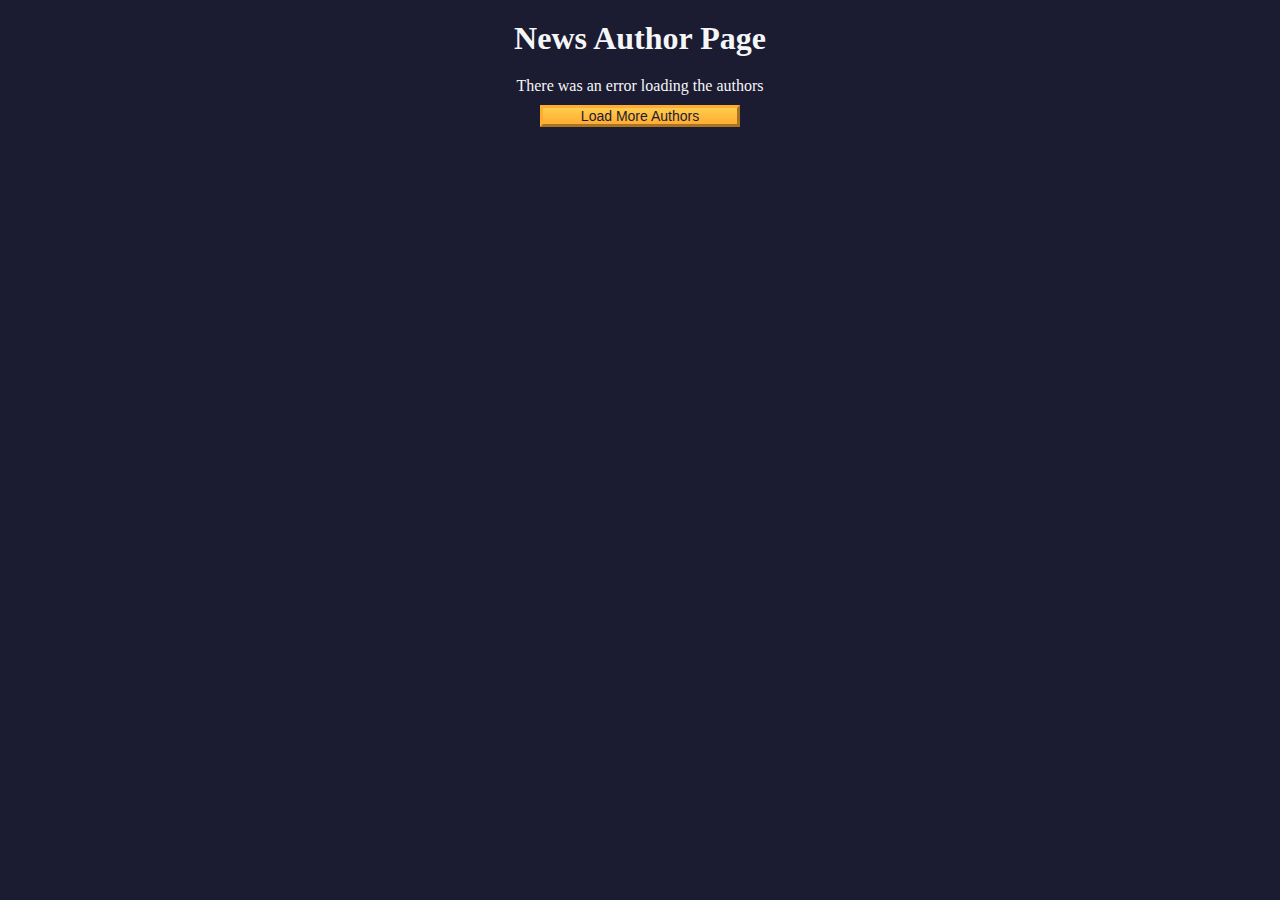
<file: Authors Page/index.html>
<!DOCTYPE html>
<html lang="en">
  <head>
    <meta charset="UTF-8" />
    <meta http-equiv="X-UA-Compatible" content="IE=edge" />
    <meta name="viewport" content="width=device-width, initial-scale=1.0" />
    <title> News Author Page</title>
    <link rel="stylesheet" href="./styles.css" />
  </head>
  <body>
    <h1 class="title"> News Author Page</h1>

    <main>
      <div id="author-container"></div>
      <button class="btn" id="load-more-btn">Load More Authors</button>
    </main>

    <script src="./script.js"></script>
  </body>
</html>
</file>
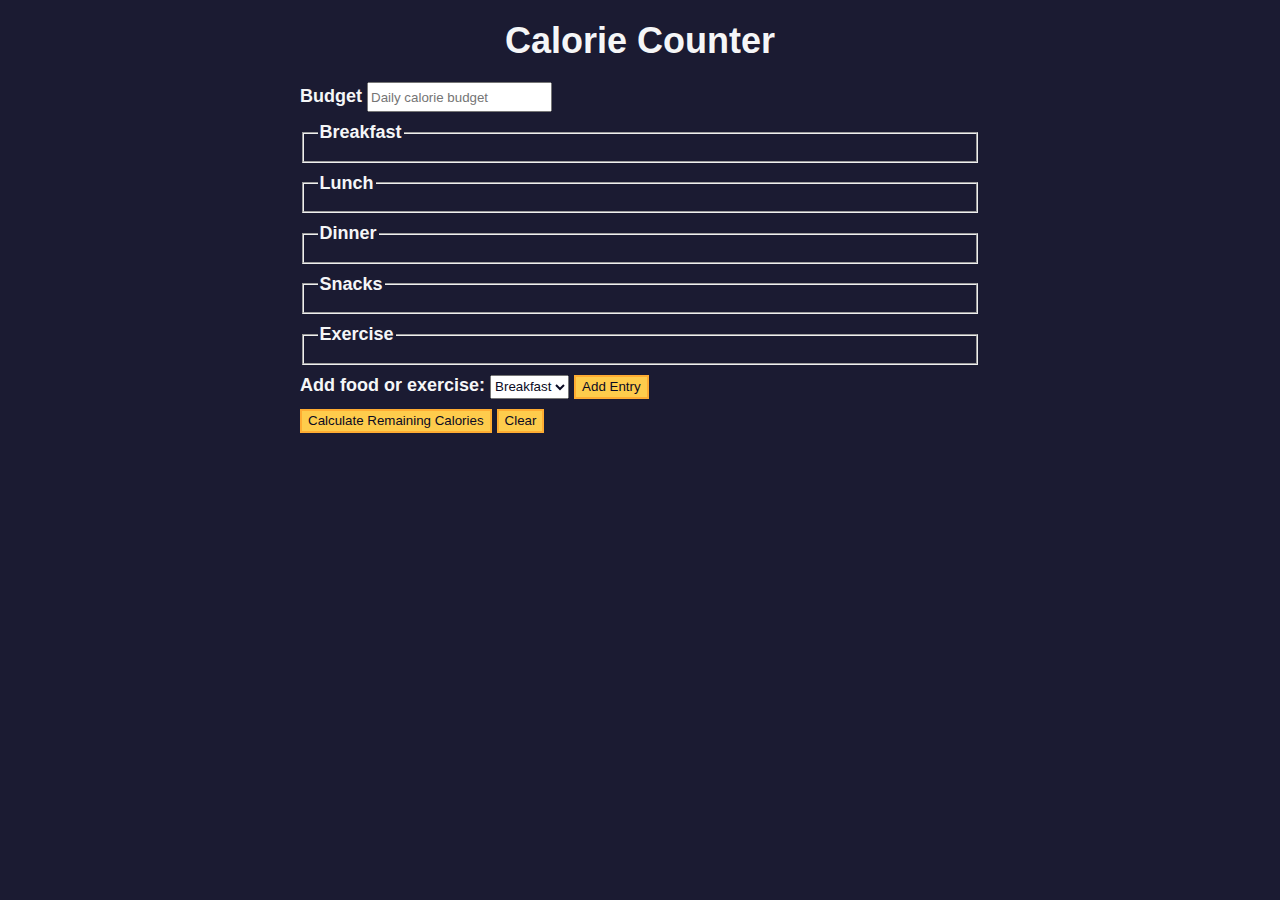
<file: Calorie Counter/index.html>
<!DOCTYPE html>
<html lang="en">
  <head>
    <meta charset="utf-8" />
    <meta name="viewport" content="width=device-width, initial-scale=1.0" />
    <link rel="stylesheet" href="styles.css" />
    <title>Calorie Counter</title>
  </head>
  <body>
    <main>
      <h1>Calorie Counter</h1>
      <div class="container">
        <form id="calorie-counter">
          <label for="budget">Budget</label>
          <input
            type="number"
            min="0"
            id="budget"
            placeholder="Daily calorie budget"
            required
          />
          <fieldset id="breakfast">
            <legend>Breakfast</legend>
            <div class="input-container"></div>
          </fieldset>
          <fieldset id="lunch">
            <legend>Lunch</legend>
            <div class="input-container"></div>
          </fieldset>
          <fieldset id="dinner">
            <legend>Dinner</legend>
            <div class="input-container"></div>
          </fieldset>
          <fieldset id="snacks">
            <legend>Snacks</legend>
            <div class="input-container"></div>
          </fieldset>
          <fieldset id="exercise">
            <legend>Exercise</legend>
            <div class="input-container"></div>
          </fieldset>
          <div class="controls">
            <span>
              <label for="entry-dropdown">Add food or exercise:</label>
              <select id="entry-dropdown" name="options">
                <option value="breakfast" selected>Breakfast</option>
                <option value="lunch">Lunch</option>
                <option value="dinner">Dinner</option>
                <option value="snacks">Snacks</option>
                <option value="exercise">Exercise</option>
              </select>
              <button type="button" id="add-entry">Add Entry</button>
            </span>
          </div>
          <div>
            <button type="submit">
              Calculate Remaining Calories
            </button>
            <button type="button" id="clear">Clear</button>
          </div>
        </form>
        <div id="output" class="output hide"></div>
      </div>
    </main>
    <script src="./script.js"></script>
  </body>
</html>
</file>
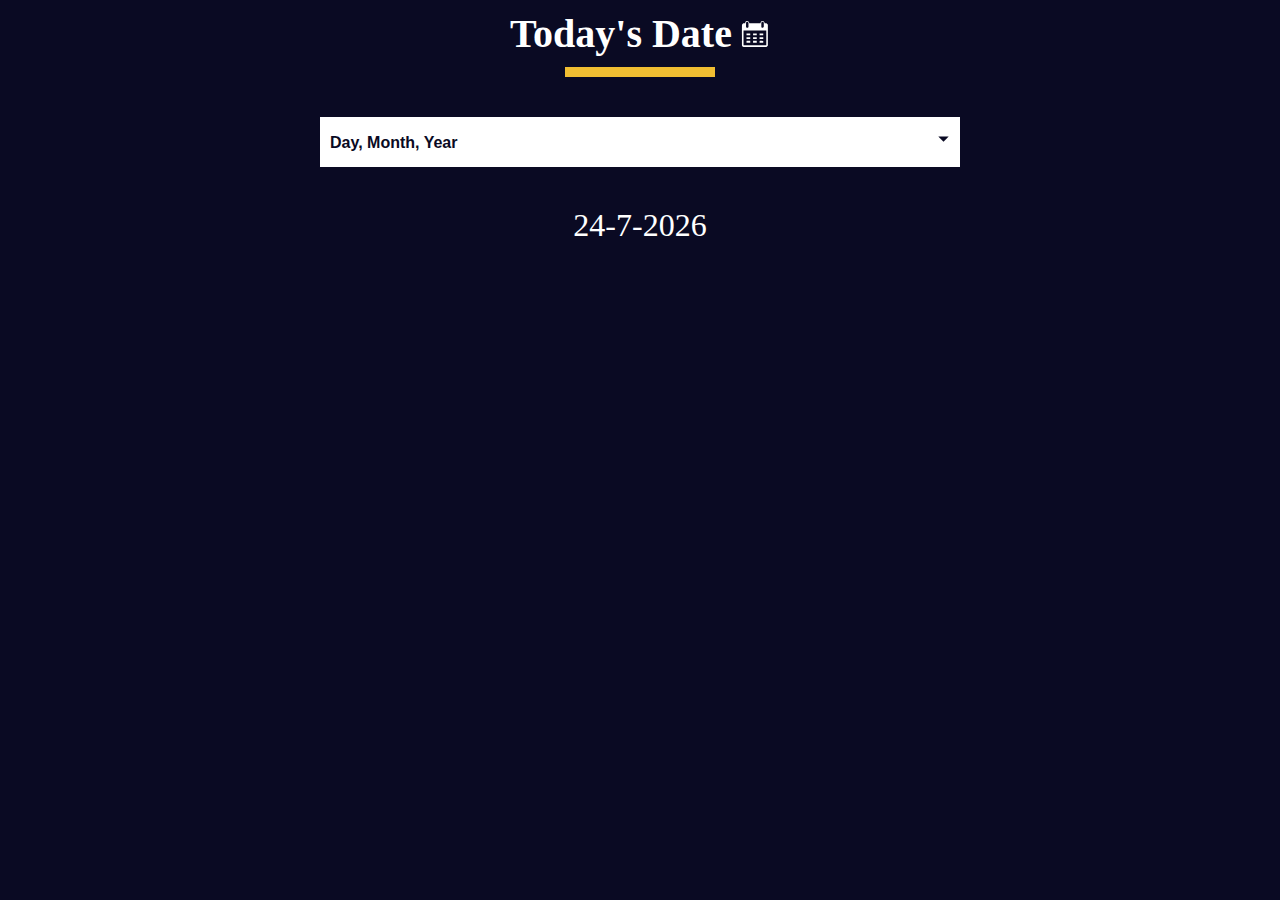
<file: Date Formatter/index.html>
<!DOCTYPE html>
<html lang="en">
  <head>
    <meta charset="UTF-8" />
    <meta http-equiv="X-UA-Compatible" content="IE=edge" />
    <meta name="viewport" content="width=device-width, initial-scale=1.0" />
    <title>Date Formatter</title>
    <link rel="stylesheet" href="./styles.css" />
  </head>
  <body>
    <main>
      <div class="title-container">
        <h1 class="title">Today's Date</h1>

        <svg
          class="date-svg"
          xmlns="http://www.w3.org/2000/svg"
          version="1.0"
          width="512.000000pt"
          height="512.000000pt"
          viewBox="0 0 512.000000 512.000000"
          preserveAspectRatio="xMidYMid meet"
        >
          <g
            transform="translate(0.000000,512.000000) scale(0.100000,-0.100000)"
            fill="#fff"
            stroke="none"
          >
            <path
              d="M1145 4777 c-71 -24 -120 -54 -164 -102 -59 -64 -83 -124 -89 -216 l-4 -77 -147 -3 c-142 -4 -149 -5 -213 -37 -81 -40 -149 -111 -177 -188 -21 -54 -21 -64 -21 -1789 0 -1725 0 -1735 21 -1789 28 -77 96 -148 177 -188 l67 -33 1950 0 1950 0 67 33 c74 36 133 96 170 170 l23 47 0 1760 0 1760 -23 47 c-37 74 -96 134 -169 170 -63 31 -71 32 -213 36 l-148 4 -4 77 c-8 133 -82 242 -200 297 -54 25 -75 29 -148 29 -94 -1 -151 -20 -220 -75 -75 -59 -130 -181 -130 -287 l0 -43 -954 0 -954 0 -7 74 c-12 137 -89 251 -201 303 -66 30 -179 39 -239 20z m209 -164 c23 -16 52 -49 66 -73 l25 -45 0 -365 0 -365 -28 -47 c-30 -52 -88 -92 -149 -103 -54 -10 -137 17 -175 57 -65 69 -64 60 -61 471 l3 373 27 41 c17 26 45 50 80 68 71 35 151 31 212 -12z m2594 11 c41 -20 59 -37 82 -78 l30 -51 0 -360 c0 -329 -2 -364 -19 -401 -36 -79 -137 -133 -222 -119 -57 10 -125 58 -151 107 -23 42 -23 50 -26 388 -3 377 -1 403 51 465 62 76 162 95 255 49z m537 -2717 l0 -1239 -24 -19 c-23 -19 -67 -19 -1916 -19 -1849 0 -1893 0 -1916 19 l-24 19 -3 1241 -2 1241 1942 -2 1943 -3 0 -1238z"
            />
            <path
              d="M1112 2493 l3 -158 318 -3 317 -2 0 160 0 160 -320 0 -321 0 3 -157z"
            />
            <path
              d="M2230 2490 l0 -160 315 0 315 0 0 160 0 160 -315 0 -315 0 0 -160z"
            />
            <path
              d="M3342 2493 l3 -158 310 0 310 0 3 158 3 157 -316 0 -316 0 3 -157z"
            />
            <path
              d="M1110 1855 l0 -155 320 0 320 0 0 155 0 155 -320 0 -320 0 0 -155z"
            />
            <path
              d="M2230 1855 l0 -155 315 0 315 0 0 155 0 155 -315 0 -315 0 0 -155z"
            />
            <path
              d="M3340 1855 l0 -155 315 0 315 0 0 155 0 155 -315 0 -315 0 0 -155z"
            />
            <path
              d="M1117 1383 c-4 -3 -7 -78 -7 -165 l0 -158 320 0 320 0 0 165 0 165 -313 0 c-173 0 -317 -3 -320 -7z"
            />
            <path
              d="M2230 1225 l0 -165 315 0 315 0 0 165 0 165 -315 0 -315 0 0 -165z"
            />
            <path
              d="M3347 1383 c-4 -3 -7 -78 -7 -165 l0 -158 315 0 315 0 -2 163 -3 162 -306 3 c-168 1 -308 -1 -312 -5z"
            />
          </g>
        </svg>
      </div>
      <div class="divider"></div>

      <div class="dropdown-container">
        <select name="date-options" id="date-options">
          <option value="dd-mm-yyyy">Day, Month, Year</option>
          <option value="yyyy-mm-dd">Year, Month, Day</option>
          <option value="mm-dd-yyyy-h-mm">
            Month, Day, Year, Hours, Minutes
          </option>
        </select>
        <div class="select-icon">
          <svg
            class="icon"
            xmlns="http://www.w3.org/2000/svg"
            width="25"
            height="35"
            viewBox="0 0 24 24"
          >
            <rect x="0" fill="none" width="24" height="24" />

            <g>
              <path d="M7 10l5 5 5-5" />
            </g>
          </svg>
        </div>
      </div>

      <p id="current-date"></p>
    </main>

    <script src="./script.js"></script>
  </body>
</html>
</file>
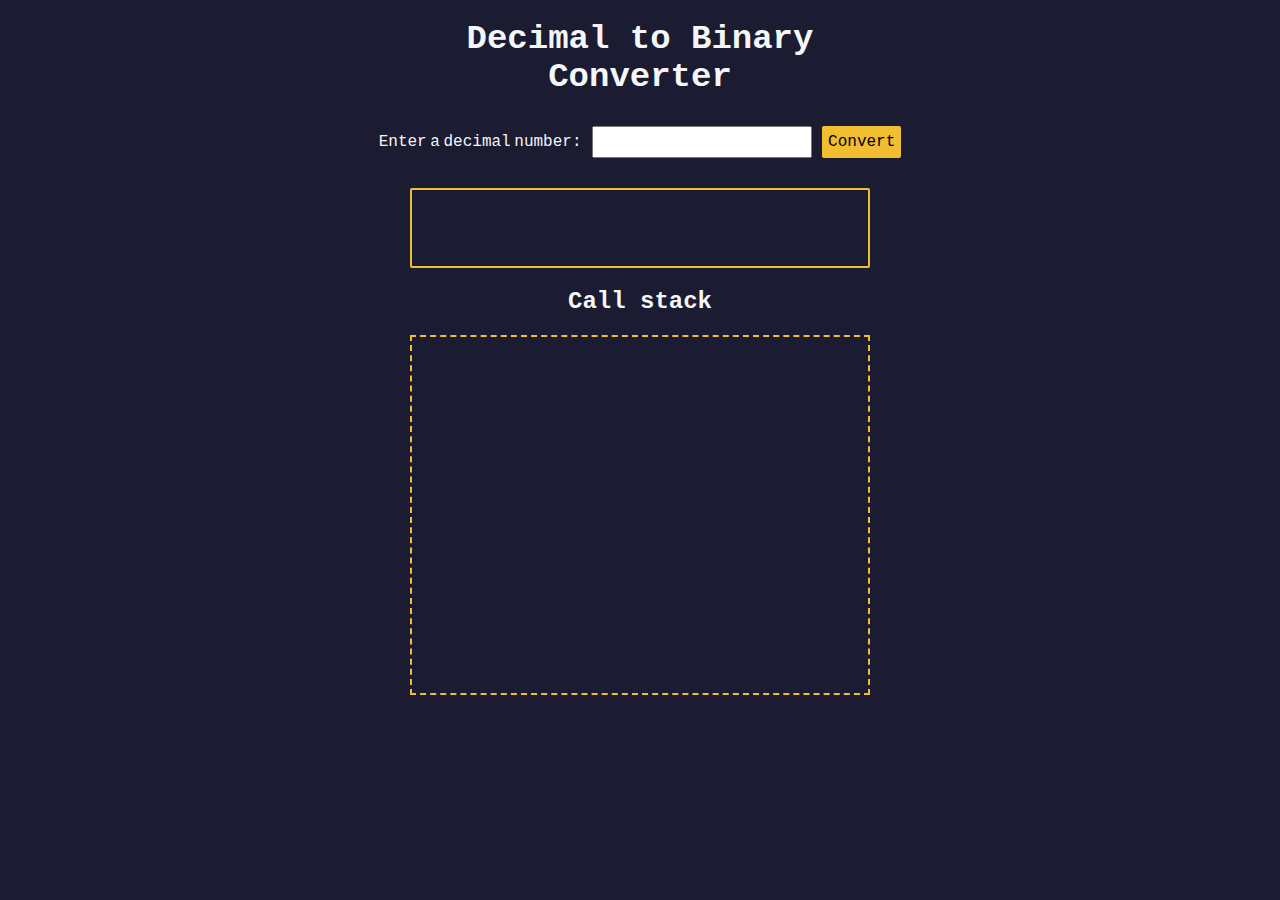
<file: Decimal To Binary Converter/index.html>
<!DOCTYPE html>
<html lang="en">
  <head>
    <meta charset="UTF-8" />
    <meta http-equiv="X-UA-Compatible" content="IE=edge" />
    <meta name="viewport" content="width=device-width, initial-scale=1.0" />
    <title>Decimal to Binary Converter</title>
    <link rel="stylesheet" href="styles.css" />
  </head>
  <body>
    <h1>
      Decimal to Binary <br />
      Converter
    </h1>
    <section class="input-container">
      <label for="number-input">Enter a decimal number:</label>
      <input
        value=""
        type="number"
        name="decimal number input"
        id="number-input"
        class="number-input"
      />
      <button class="convert-btn" id="convert-btn">Convert</button>
    </section>
    <section class="output-container">
      <output id="result" for="number-input"></output>
      <h2>Call stack</h2>
      <div id="animation-container"></div>
    </section>
    <script src="script.js"></script>
  </body>
</html>
</file>
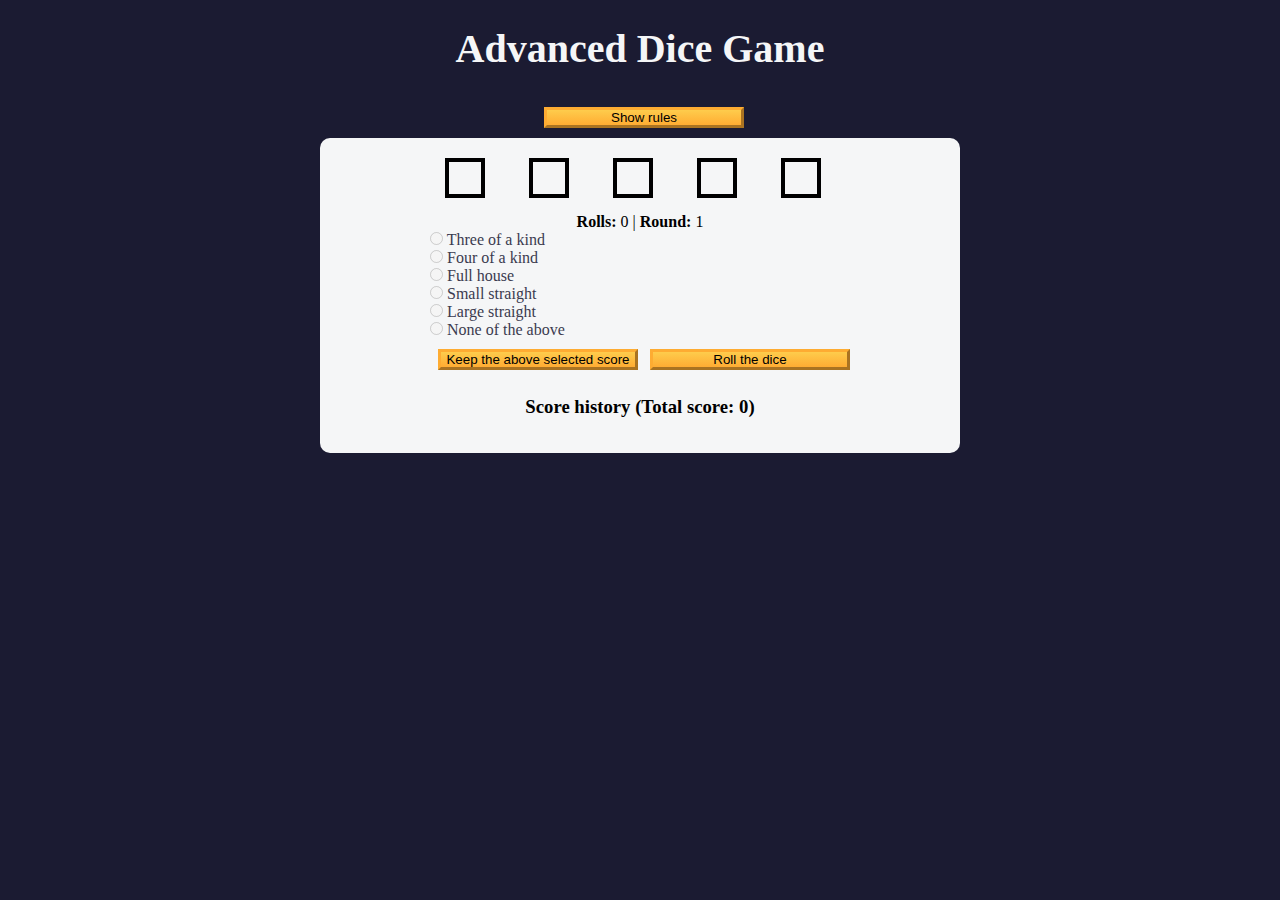
<file: Dice Game/index.html>
<!DOCTYPE html>
<html lang="en">

<head>
  <meta charset="utf-8" />
  <meta name="viewport" content="width=device-width, initial-scale=1.0" />
  <title>Advanced Dice Game</title>
  <link rel="stylesheet" href="styles.css" />
</head>

<body>
  <header>
    <h1>Advanced Dice Game</h1>
    <button class="btn" id="rules-btn" type="button">Show rules</button>
    <div class="rules-container">
      <h2>Rules</h2>
      <ul>
        <li>There are total of six rounds</li>
        <li>You can only roll the dice three times per round</li>
        <li>To start the game, roll the dice</li>
        <li>
          Then, choose from one of the selected scores or roll the dice again
        </li>
        <li>
          If you choose a selected score, then you will move to the next round
        </li>
        <li>
          If you decline to choose a selected score, then you can roll the
          dice again two more times
        </li>
      </ul>
      <h2 class="points">Points</h2>
      <ul>
        <li>Three of a kind: Sum of all five dice</li>
        <li>Four of a kind: Sum of all five dice</li>
        <li>Full house: Three of a kind and a pair - 25 points</li>
        <li>
          Small straight: Four of the dice have consecutive values - 30 points
        </li>
        <li>
          Large straight: All five dice have consecutive values - 40 points
        </li>
      </ul>
    </div>
  </header>

  <main>
    <form id="game">
      <div id="dice">
        <div class="die"></div>
        <div class="die"></div>
        <div class="die"></div>
        <div class="die"></div>
        <div class="die"></div>
      </div>

      <p class="rounds-text">
        <strong>Rolls:</strong> <span id="current-round-rolls">0</span> |
        <strong>Round:</strong> <span id="current-round">1</span>
      </p>

      <div id="score-options">
        <div>
          <input type="radio" name="score-options" id="three-of-a-kind" value="three-of-a-kind" disabled />
          <label for="three-of-a-kind">Three of a kind<span></span></label>
        </div>
        <div>
          <input type="radio" name="score-options" id="four-of-a-kind" value="four-of-a-kind" disabled />
          <label for="four-of-a-kind">Four of a kind<span></span></label>
        </div>
        <div>
          <input type="radio" name="score-options" id="full-house" value="full-house" disabled />
          <label for="full-house">Full house<span></span></label>
        </div>
        <div>
          <input type="radio" name="score-options" id="small-straight" value="small-straight" disabled />
          <label for="small-straight">Small straight<span></span></label>
        </div>
        <div>
          <input type="radio" name="score-options" id="large-straight" value="large-straight" disabled />
          <label for="large-straight">Large straight<span></span></label>
        </div>

        <div>
          <input type="radio" name="score-options" id="none" value="none" disabled />
          <label for="none">None of the above<span></span></label>
        </div>
      </div>

      <button class="btn" id="keep-score-btn" type="button">
        Keep the above selected score
      </button>
      <button class="btn" id="roll-dice-btn" type="button">
        Roll the dice
      </button>
    </form>

    <div id="scores">
      <h3>Score history (Total score: <span id="total-score">0</span>)</h3>
      <ol id="score-history"></ol>
    </div>
  </main>
  <script src="./script.js"></script>
</body>

</html>
</file>
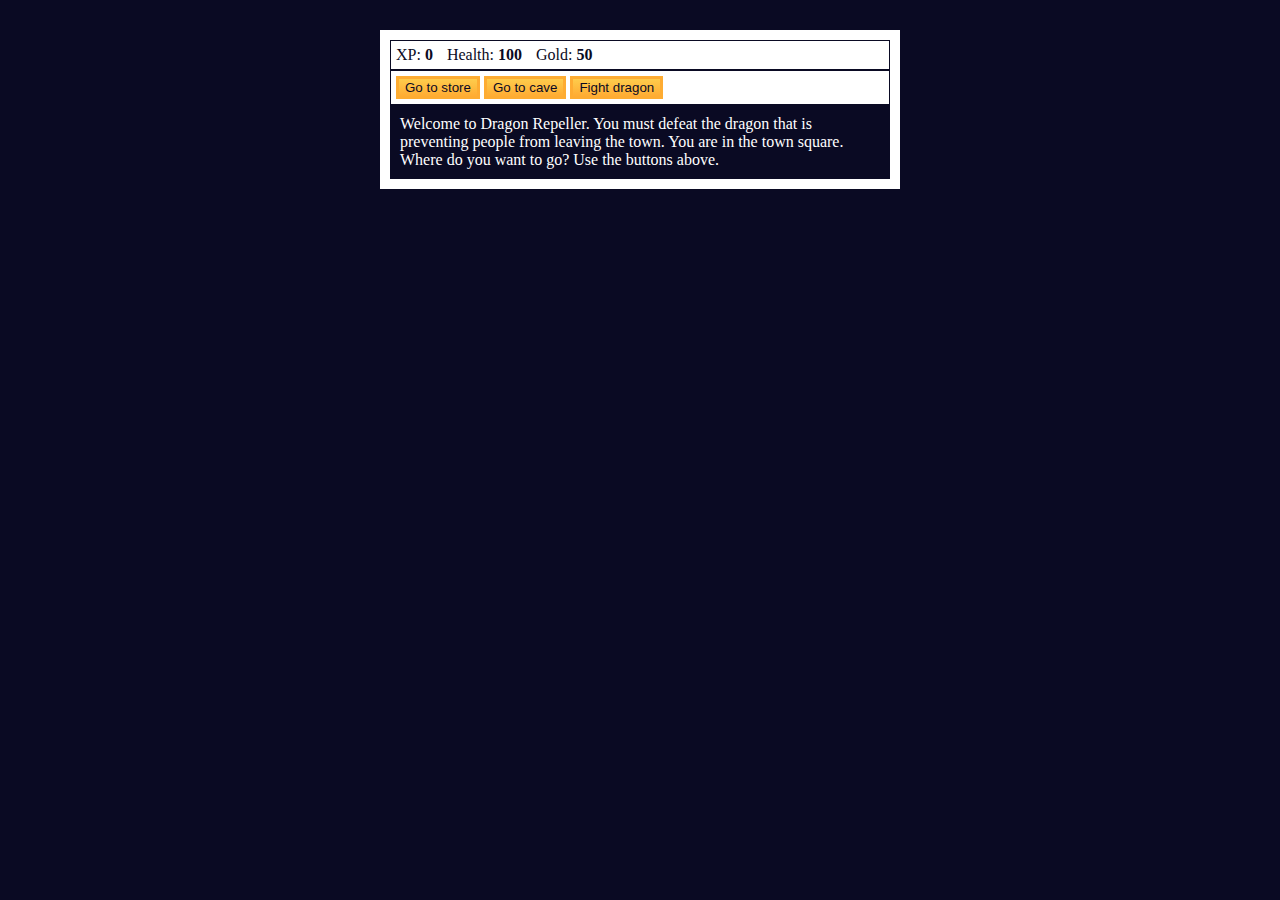
<file: Dragon Repeller RPG/index.html>
<!DOCTYPE html>
<html lang="en">
  <head>
    <meta charset="utf-8">
    <link rel="stylesheet" href="./styles.css">
    <title>RPG - Dragon Repeller</title>
  </head>
  <body>
    <div id="game">
      <div id="stats">
        <span class="stat">XP: <strong><span id="xpText">0</span></strong></span>
        <span class="stat">Health: <strong><span id="healthText">100</span></strong></span>
        <span class="stat">Gold: <strong><span id="goldText">50</span></strong></span>
      </div>
      <div id="controls">
        <button id="button1">Go to store</button>
        <button id="button2">Go to cave</button>
        <button id="button3">Fight dragon</button>
      </div>
      <div id="monsterStats">
        <span class="stat">Monster Name: <strong><span id="monsterName"></span></strong></span>
        <span class="stat">Health: <strong><span id="monsterHealth"></span></strong></span>
      </div>
      <div id="text">
        Welcome to Dragon Repeller. You must defeat the dragon that is preventing people from leaving the town. You are in the town square. Where do you want to go? Use the buttons above.
      </div>
    </div>
    <script src="./script.js"></script>
  </body>
</html>
</file>
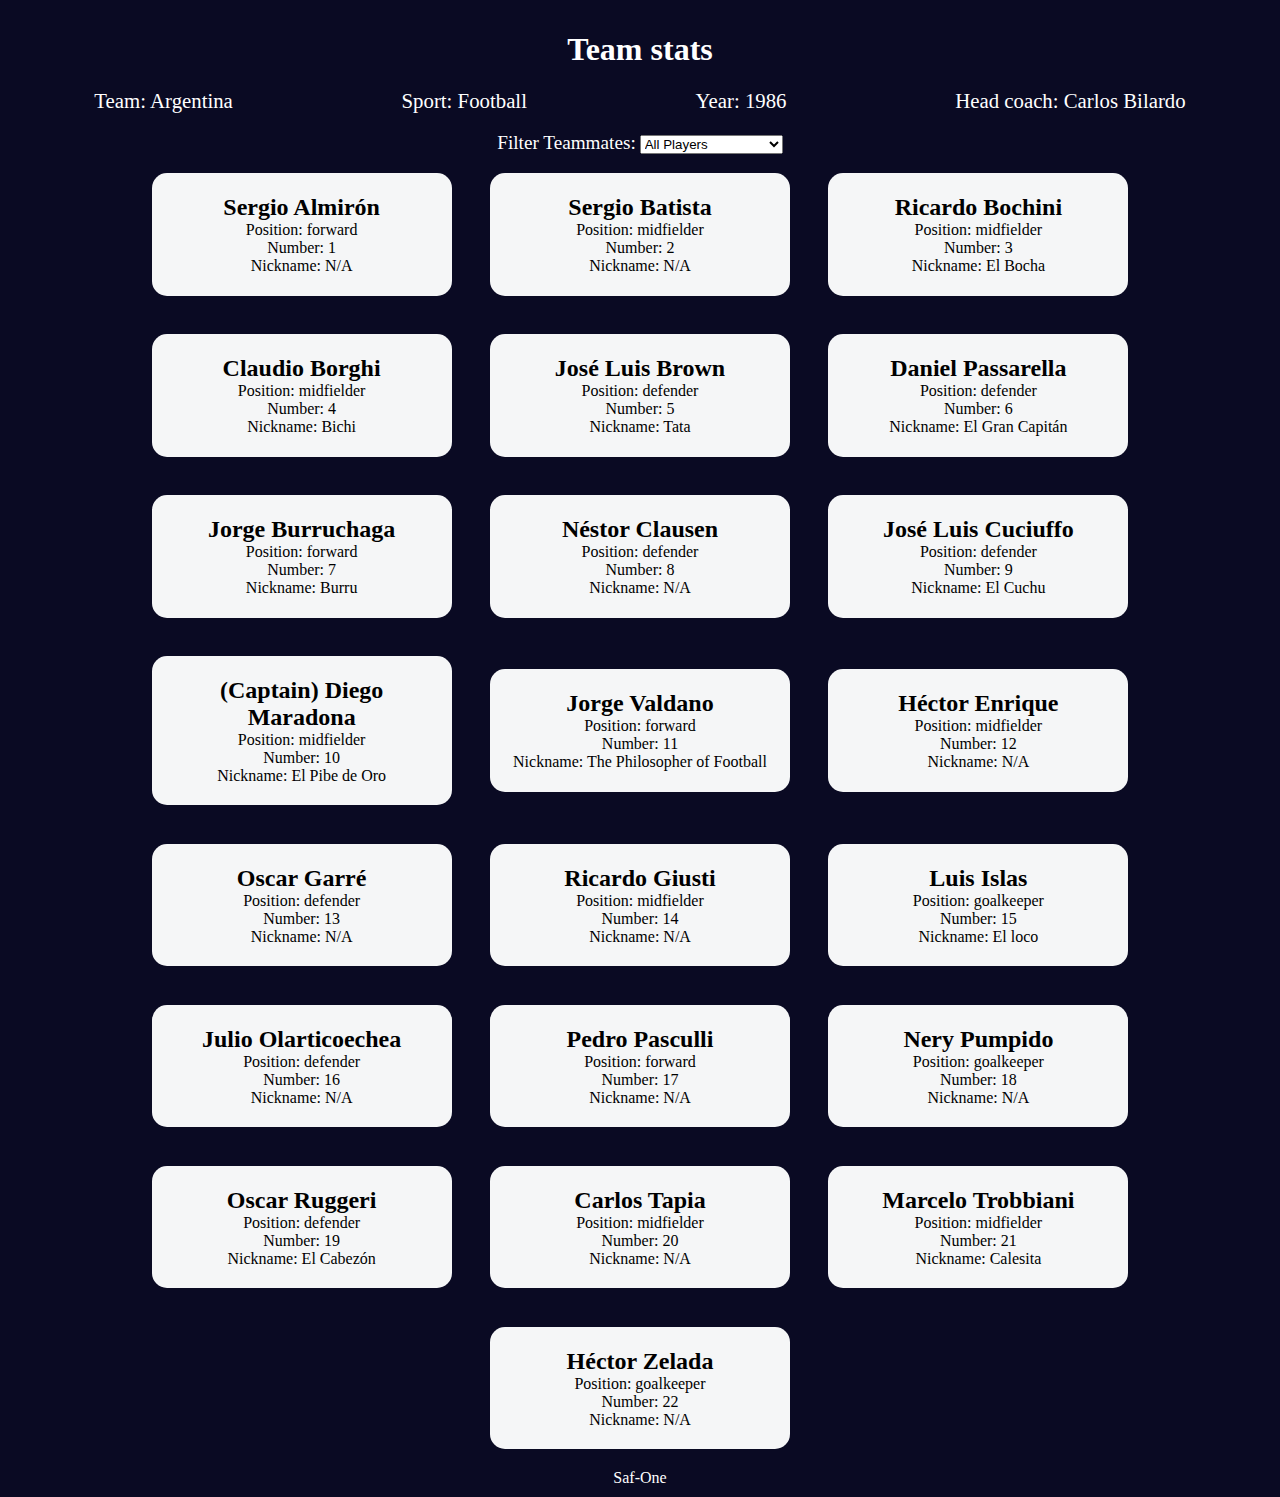
<file: Football Team Cards/index.html>
<!DOCTYPE html>
<html lang="en">
  <head>
    <meta charset="UTF-8" />
    <meta http-equiv="X-UA-Compatible" content="IE=edge" />
    <meta name="viewport" content="width=device-width, initial-scale=1.0" />
    <title>
      Football Team Cards
    </title>
    <link rel="stylesheet" href="styles.css" />
  </head>
  <body>
    <h1 class="title">Team stats</h1>
    <main>
      <div class="team-stats">
        <p>Team: <span id="team"></span></p>
        <p>Sport: <span id="sport"></span></p>
        <p>Year: <span id="year"></span></p>
        <p>Head coach: <span id="head-coach"></span></p>
      </div>
      <label class="options-label" for="players">Filter Teammates:</label>
      <select name="players" id="players">
        <option value="all">All Players</option>
        <option value="nickname">Nicknames</option>
        <option value="forward">Position Forward</option>
        <option value="midfielder">Position Midfielder</option>
        <option value="defender">Position Defender</option>
        <option value="goalkeeper">Position Goalkeeper</option>
      </select>
      <div class="cards" id="player-cards">
        <div class="player-card">
          <h2>Sergio Almirón</h2>
          <p>Position: forward</p>
          <p>Number: 1</p>
          <p>Nickname: N/A</p>
        </div>
        <div class="player-card">
          <h2>Sergio Batista</h2>
          <p>Position: midfielder</p>
          <p>Number: 2</p>
          <p>Nickname: N/A</p>
        </div>
        <div class="player-card">
          <h2>Ricardo Bochini</h2>
          <p>Position: midfielder</p>
          <p>Number: 3</p>
          <p>Nickname: El Bocha</p>
        </div>
        <div class="player-card">
          <h2>Claudio Borghi</h2>
          <p>Position: midfielder</p>
          <p>Number: 4</p>
          <p>Nickname: Bichi</p>
        </div>
        <div class="player-card">
          <h2>José Luis Brown</h2>
          <p>Position: defender</p>
          <p>Number: 5</p>
          <p>Nickname: Tata</p>
        </div>
        <div class="player-card">
          <h2>Daniel Passarella</h2>
          <p>Position: defender</p>
          <p>Number: 6</p>
          <p>Nickname: El Gran Capitán</p>
        </div>
        <div class="player-card">
          <h2>Jorge Burruchaga</h2>
          <p>Position: forward</p>
          <p>Number: 7</p>
          <p>Nickname: Burru</p>
        </div>
        <div class="player-card">
          <h2>Néstor Clausen</h2>
          <p>Position: defender</p>
          <p>Number: 8</p>
          <p>Nickname: N/A</p>
        </div>
        <div class="player-card">
          <h2>José Luis Cuciuffo</h2>
          <p>Position: defender</p>
          <p>Number: 9</p>
          <p>Nickname: El Cuchu</p>
        </div>
        <div class="player-card">
          <h2>(Captain) Diego Maradona</h2>
          <p>Position: midfielder</p>
          <p>Number: 10</p>
          <p>Nickname: El Pibe de Oro</p>
        </div>
        <div class="player-card">
          <h2>Jorge Valdano</h2>
          <p>Position: forward</p>
          <p>Number: 11</p>
          <p>Nickname: The Philosopher of Football</p>
        </div>
        <div class="player-card">
          <h2>Héctor Enrique</h2>
          <p>Position: midfielder</p>
          <p>Number: 12</p>
          <p>Nickname: N/A</p>
        </div>
        <div class="player-card">
          <h2>Oscar Garré</h2>
          <p>Position: defender</p>
          <p>Number: 13</p>
          <p>Nickname: N/A</p>
        </div>
        <div class="player-card">
          <h2>Ricardo Giusti</h2>
          <p>Position: midfielder</p>
          <p>Number: 14</p>
          <p>Nickname: N/A</p>
        </div>
        <div class="player-card">
          <h2>Luis Islas</h2>
          <p>Position: goalkeeper</p>
          <p>Number: 15</p>
          <p>Nickname: El loco</p>
        </div>
        <div class="player-card">
          <h2>Julio Olarticoechea</h2>
          <p>Position: defender</p>
          <p>Number: 16</p>
          <p>Nickname: N/A</p>
        </div>
        <div class="player-card">
          <h2>Pedro Pasculli</h2>
          <p>Position: forward</p>
          <p>Number: 17</p>
          <p>Nickname: N/A</p>
        </div>
        <div class="player-card">
          <h2>Nery Pumpido</h2>
          <p>Position: goalkeeper</p>
          <p>Number: 18</p>
          <p>Nickname: N/A</p>
        </div>
        <div class="player-card">
          <h2>Oscar Ruggeri</h2>
          <p>Position: defender</p>
          <p>Number: 19</p>
          <p>Nickname: El Cabezón</p>
        </div>
        <div class="player-card">
          <h2>Carlos Tapia</h2>
          <p>Position: midfielder</p>
          <p>Number: 20</p>
          <p>Nickname: N/A</p>
        </div>
        <div class="player-card">
          <h2>Marcelo Trobbiani</h2>
          <p>Position: midfielder</p>
          <p>Number: 21</p>
          <p>Nickname: Calesita</p>
        </div>
        <div class="player-card">
          <h2>Héctor Zelada</h2>
          <p>Position: goalkeeper</p>
          <p>Number: 22</p>
          <p>Nickname: N/A</p>
        </div>
      </div>
    </main>
    <footer>Saf-One</footer>
    <script src="./script.js"></script>
  </body>
</html>
</file>
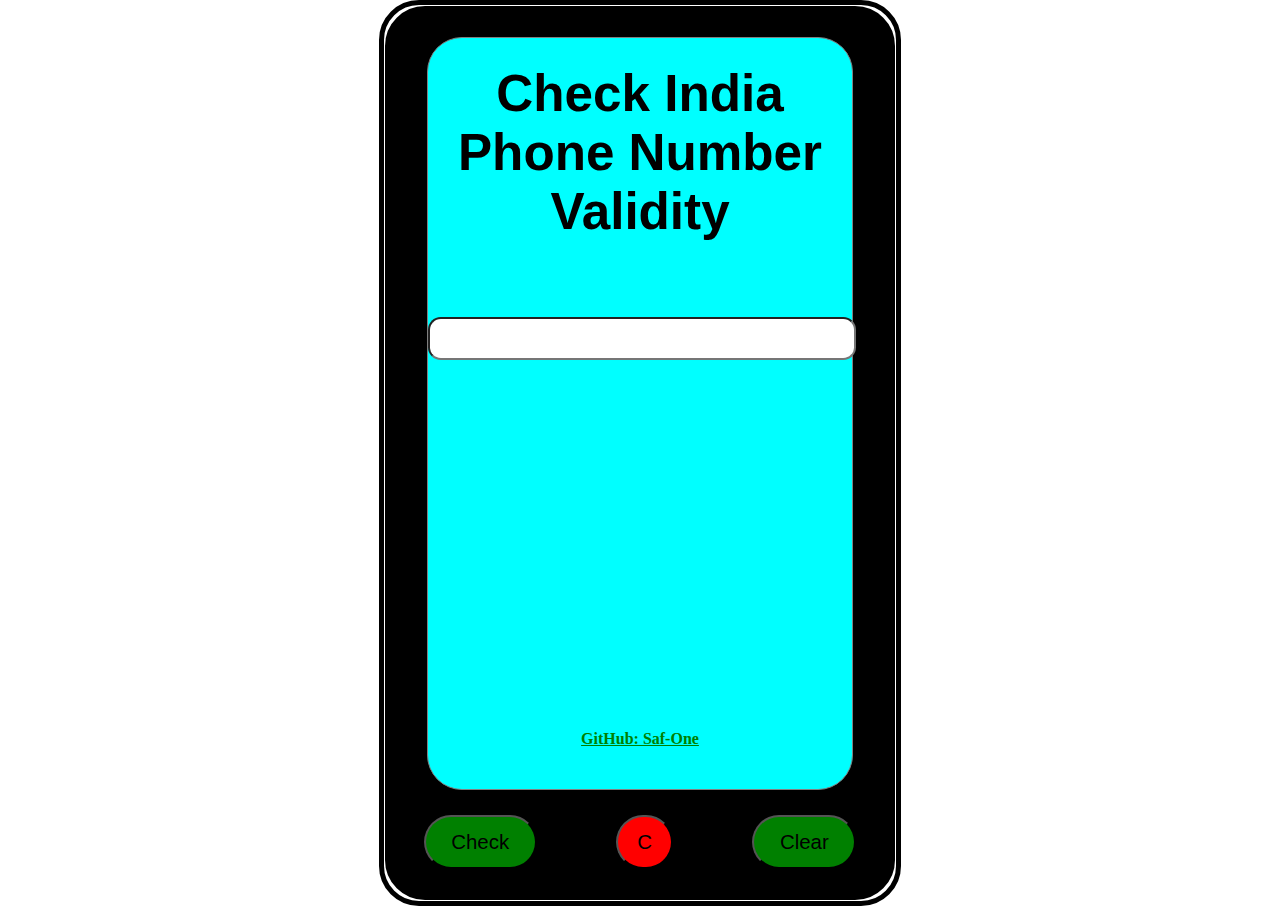
<file: Indian Phone Number Validator/index.html>
<!DOCTYPE html>
<html lang="en">
<head>
    <meta charset="UTF-8">
    <meta name="viewport" content="width=device-width, initial-scale=1.0">
    <title>Indian Phone Number Validator</title>
    <link rel="stylesheet" href="styles.css">
</head>
<body>
  <div class="container">
    <div class="screen">
      <p id="top">Check India Phone Number Validity</p>
      <input id="user-input" type="text">
      <div>
      <p id="results-div"></p>
      </div>
      <p class="link" style="font-weight: bold; color: green; text-align:center;position: relative; bottom: -200px;"><a href="https://github.com/Saf-One" style="font-weight: bold; color: green; text-align:center;position: relative; ">GitHub: Saf-One</a></p>
    </div>
    <div class="buttons">
    <button id="check-btn">Check</button>
    <button id="close">C</button>
    <button id="clear-btn">Clear</button></div>
    
    </div>
    <script src="script.js"></script>
</body>
</html>
</file>
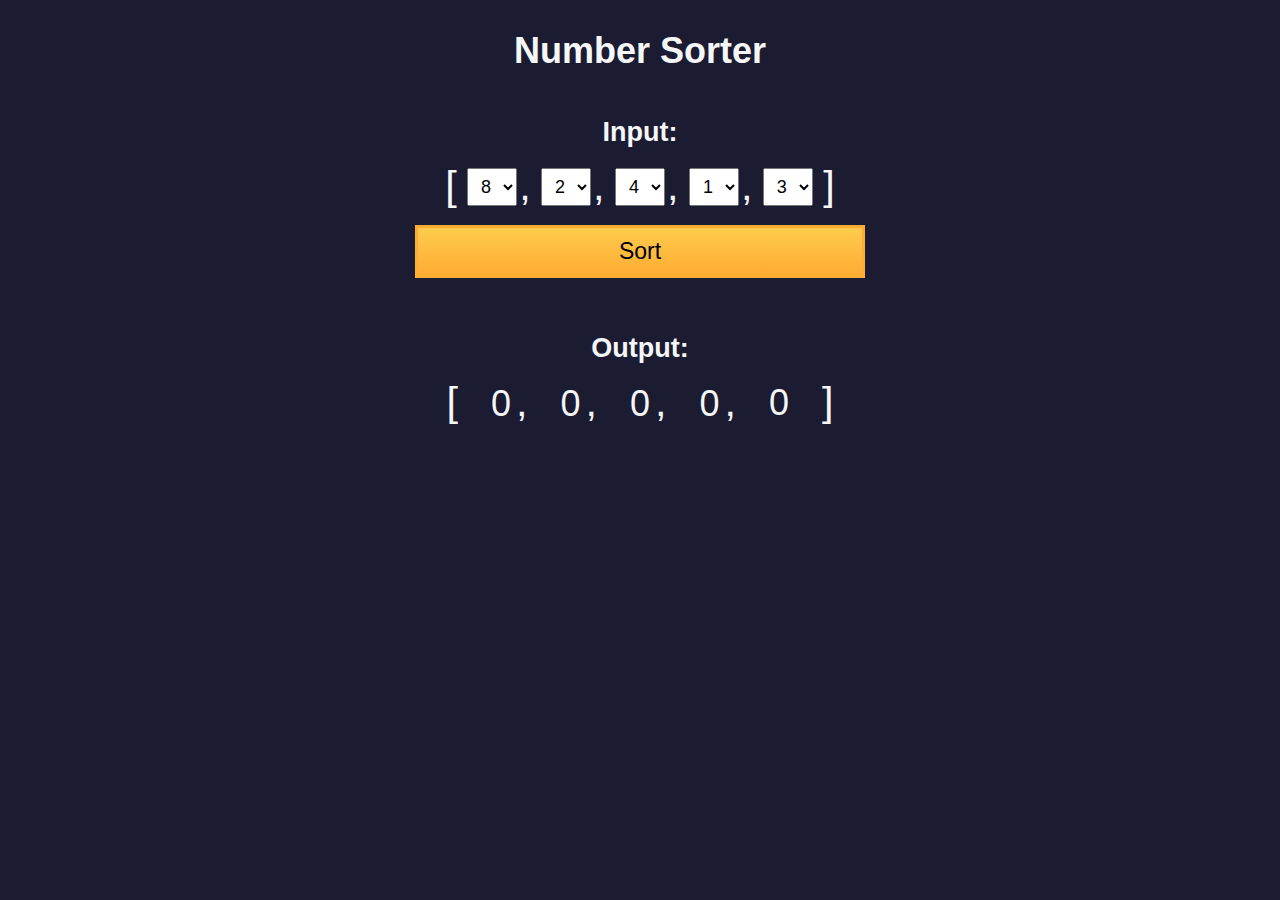
<file: Number Sorter/index.html>
<!DOCTYPE html>
<html>
  <head>
    <meta charset="UTF-8" />
    <meta name="viewport" content="width=device-width, initial-scale=1.0" />
    <link rel="stylesheet" type="text/css" href="./styles.css" />
    <title>Number Sorter</title>
  </head>
  <body>
    <main>
      <h1>Number Sorter</h1>
      <form id="form" class="form">
        <h2>Input:</h2>
        <fieldset>
          <span class="bracket">[</span>
          <div>
            <select
              name="values"
              class="values-dropdown"
              aria-label="first number"
            >
              <option value="0">0</option>
              <option value="1">1</option>
              <option value="2">2</option>
              <option value="3">3</option>
              <option value="4">4</option>
              <option value="5">5</option>
              <option value="6">6</option>
              <option value="7">7</option>
              <option value="8" selected>8</option>
              <option value="9">9</option>
            </select>
            <span class="comma">,</span>
          </div>
          <div>
            <select
              name="values"
              class="values-dropdown"
              aria-label="second number"
            >
              <option value="0">0</option>
              <option value="1">1</option>
              <option value="2" selected>2</option>
              <option value="3">3</option>
              <option value="4">4</option>
              <option value="5">5</option>
              <option value="6">6</option>
              <option value="7">7</option>
              <option value="8">8</option>
              <option value="9">9</option>
            </select>
            <span class="comma">,</span>
          </div>
          <div>
            <select
              name="values"
              class="values-dropdown"
              aria-label="third number"
            >
              <option value="0">0</option>
              <option value="1">1</option>
              <option value="2">2</option>
              <option value="3">3</option>
              <option value="4" selected>4</option>
              <option value="5">5</option>
              <option value="6">6</option>
              <option value="7">7</option>
              <option value="8">8</option>
              <option value="9">9</option>
            </select>
            <span class="comma">,</span>
          </div>
          <div>
            <select
              name="values"
              class="values-dropdown"
              aria-label="fourth number"
            >
              <option value="0">0</option>
              <option value="1" selected>1</option>
              <option value="2">2</option>
              <option value="3">3</option>
              <option value="4">4</option>
              <option value="5">5</option>
              <option value="6">6</option>
              <option value="7">7</option>
              <option value="8">8</option>
              <option value="9">9</option>
            </select>
            <span class="comma">,</span>
          </div>
          <div>
            <select
              name="values"
              class="values-dropdown"
              aria-label="fifth number"
            >
              <option value="0">0</option>
              <option value="1">1</option>
              <option value="2">2</option>
              <option value="3" selected>3</option>
              <option value="4">4</option>
              <option value="5">5</option>
              <option value="6">6</option>
              <option value="7">7</option>
              <option value="8">8</option>
              <option value="9">9</option>
            </select>
          </div>
          <span class="bracket">]</span>
        </fieldset>
        <button id="sort">Sort</button>
      </form>
      <div class="output-container">
        <h2>Output:</h2>
        <div class="output-array">
          <span class="bracket">[</span>
          <div>
            <span class="output-value" id="output-value-0">0</span>
            <span class="comma">,</span>
          </div>
          <div>
            <span class="output-value" id="output-value-1">0</span>
            <span class="comma">,</span>
          </div>
          <div>
            <span class="output-value" id="output-value-2">0</span>
            <span class="comma">,</span>
          </div>
          <div>
            <span class="output-value" id="output-value-3">0</span>
            <span class="comma">,</span>
          </div>
          <div>
            <span class="output-value" id="output-value-4">0</span>
          </div>
            <span class="bracket">]</span>
        </div>
      </div>
    </main>
    <script src="./script.js"></script>
  </body>
</html>
</file>
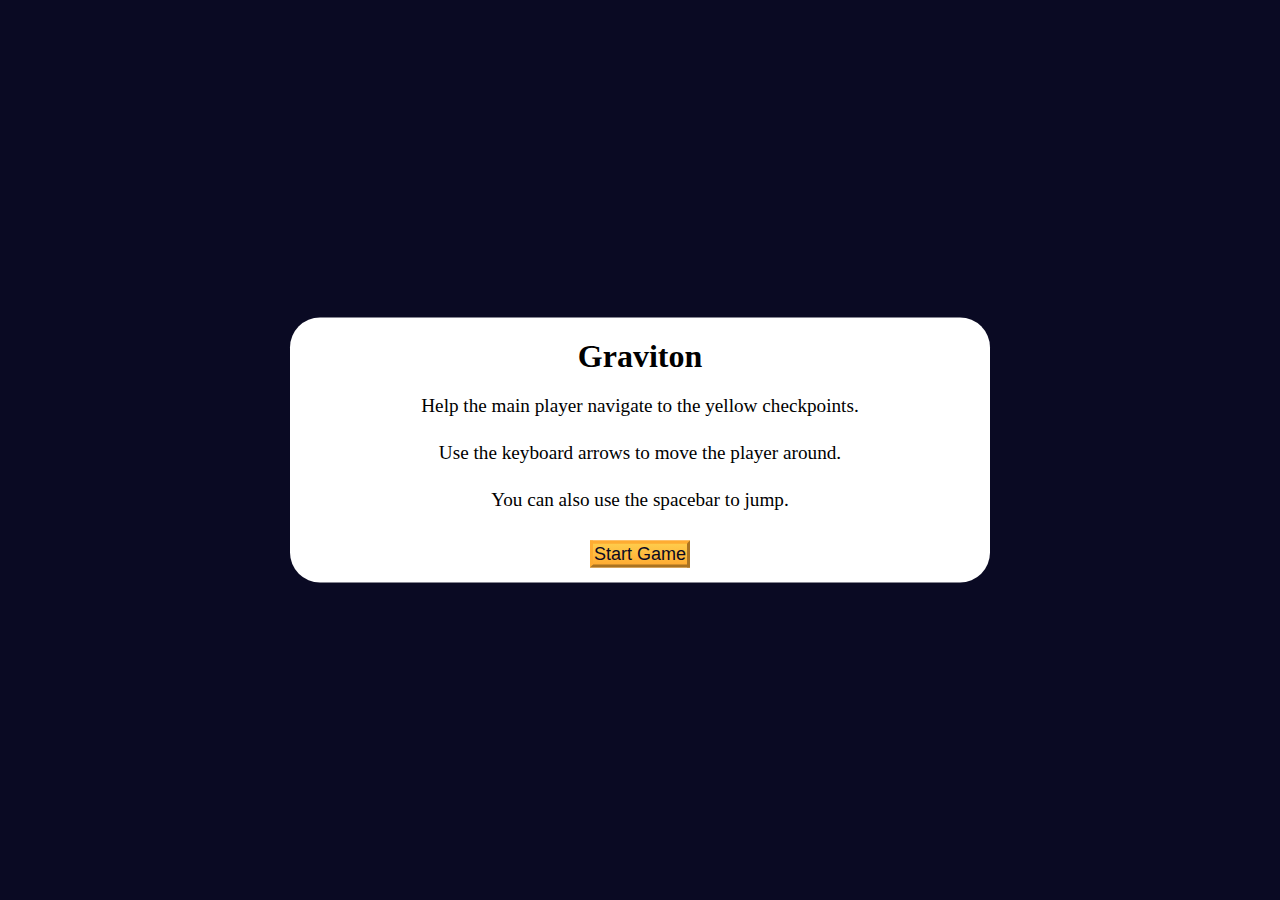
<file: Platformer Game/index.html>
<!DOCTYPE html>
<html lang="en">
  <head>
    <meta charset="UTF-8" />
    <meta http-equiv="X-UA-Compatible" content="IE=edge" />
    <meta name="viewport" content="width=device-width, initial-scale=1.0" />
    <title>Platformer Game</title>
    <link rel="stylesheet" href="./styles.css" />
  </head>
  <body>
    <div class="start-screen">
      <h1 class="main-title">Graviton</h1>
      <p class="instructions">
        Help the main player navigate to the yellow checkpoints.
      </p>
      <p class="instructions">
        Use the keyboard arrows to move the player around.
      </p>
      <p class="instructions">You can also use the spacebar to jump.</p>

      <div class="btn-container">
        <button class="btn" id="start-btn">Start Game</button>
      </div>
    </div>

    <div class="checkpoint-screen">
      <h2>Congrats!</h2>
      <p>You reached the last checkpoint.</p>
    </div>

    <canvas id="canvas"></canvas>

    <script src="./script.js"></script>
  </body>
</html>
</file>
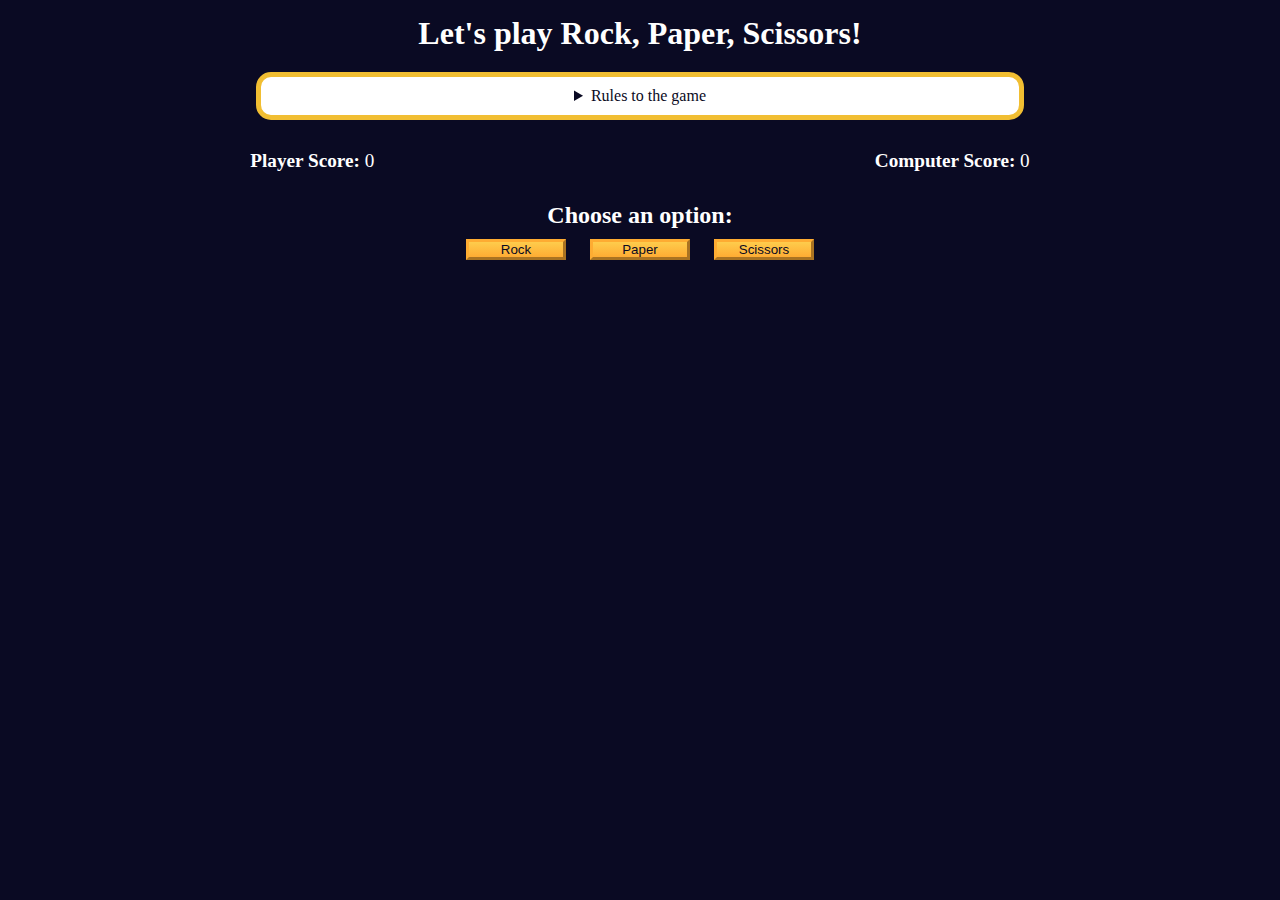
<file: Rock Paper Scissors/index.html>
<!DOCTYPE html>
<html lang="en">
  <head>
    <meta charset="UTF-8" />
    <meta name="viewport" content="width=device-width, initial-scale=1.0" />
    <title>Rock, Paper, Scissors game</title>
    <link rel="stylesheet" href="./styles.css" />
  </head>
  <body>
    <h1>Let's play Rock, Paper, Scissors!</h1>
    <main>
      <details class="rules-container">
        <summary>Rules to the game</summary>

        <p>You will be playing against the computer.</p>
        <p>You can choose between Rock, Paper, and Scissors.</p>
        <p>The first one to three points wins.</p>

        <p>Here are the rules to getting a point in the game:</p>
        <ul>
          <li>Rock beats Scissors</li>
          <li>Scissors beats Paper</li>
          <li>Paper beats Rock</li>
        </ul>
        <p>
          If the player and computer choose the same option (Ex. Paper and
          Paper), then no one gets the point.
        </p>
      </details>

      <div class="score-container">
        <strong
          >Player Score: <span class="score" id="player-score">0</span></strong
        >
        <strong
          >Computer Score:
          <span class="score" id="computer-score">0</span></strong
        >
      </div>

      <section class="options-container">
        <h2>Choose an option:</h2>
        <div class="btn-container">
          <button id="rock-btn" class="btn">Rock</button>
          <button id="paper-btn" class="btn">Paper</button>
          <button id="scissors-btn" class="btn">Scissors</button>
        </div>
      </section>

      <div class="results-container">
        <p id="results-msg"></p>
        <p id="winner-msg"></p>
        <button class="btn" id="reset-game-btn">Play again?</button>
      </div>
    </main>
    <script src="./script.js"></script>
  </body>
</html>
</file>
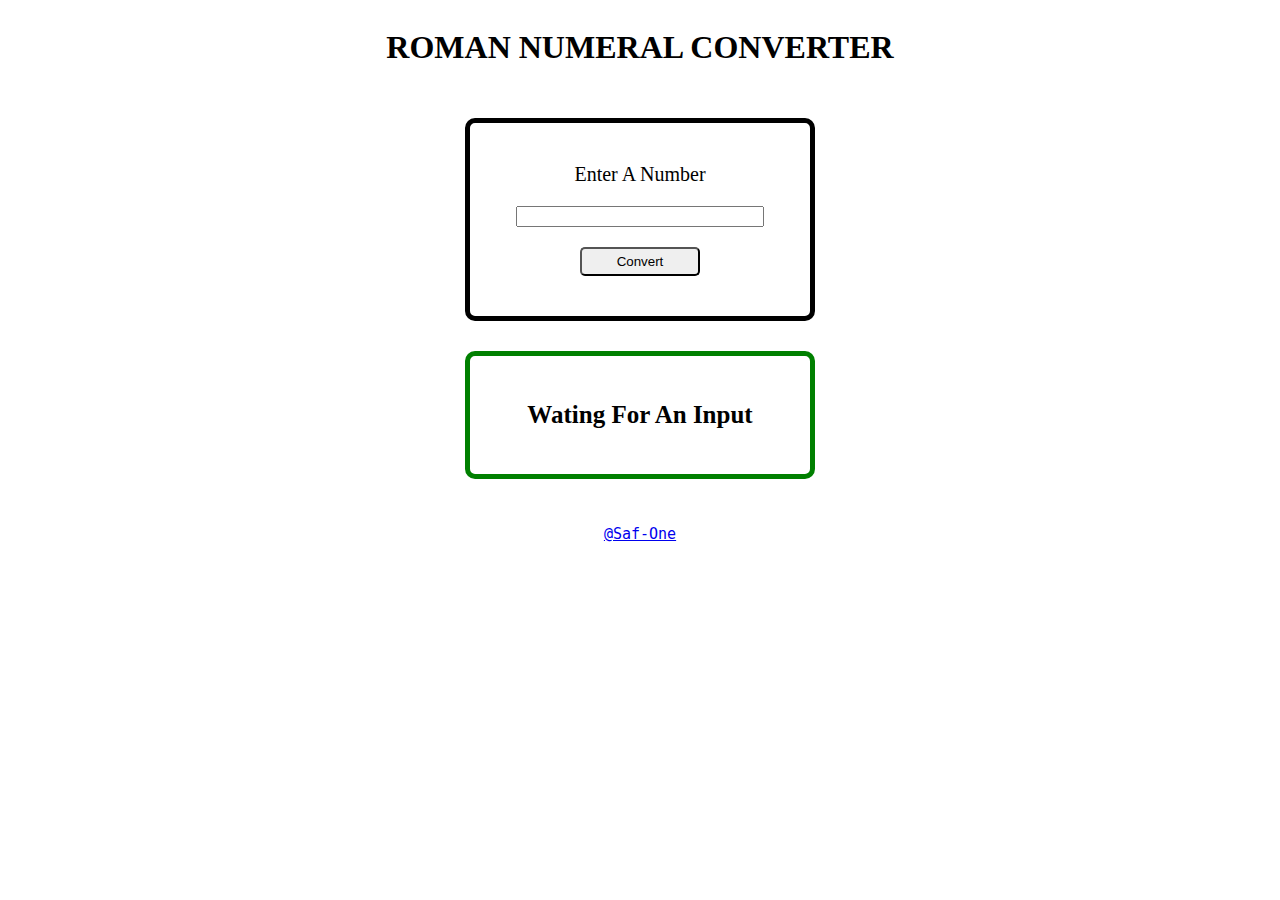
<file: Roman-Calculator/index.html>
<!DOCTYPE html>
<html lang="en">
  <head>
    <title>Roman Numeral Converter</title>
    <link rel='stylesheet' href='styles.css' />
  </head>
  <body>
    <header>
      <h1>ROMAN NUMERAL CONVERTER</h1>
    </header>
    <main>
      <div class='inputArea'>
        <label for='number'>Enter A Number</label>
        <input id='number' type='number' />
        <button id="convert-btn">Convert</button>
      </div>
      <div class='outputArea'>
        <p id='output'>Wating For An Input</p>
      </div>
    </main>
    <footer>
      <p><a href="https://github.com/Saf-One">@Saf-One</a></p>
      
      </footer>
    <script src='script.js'></script>
  </body>
</html>
</file>
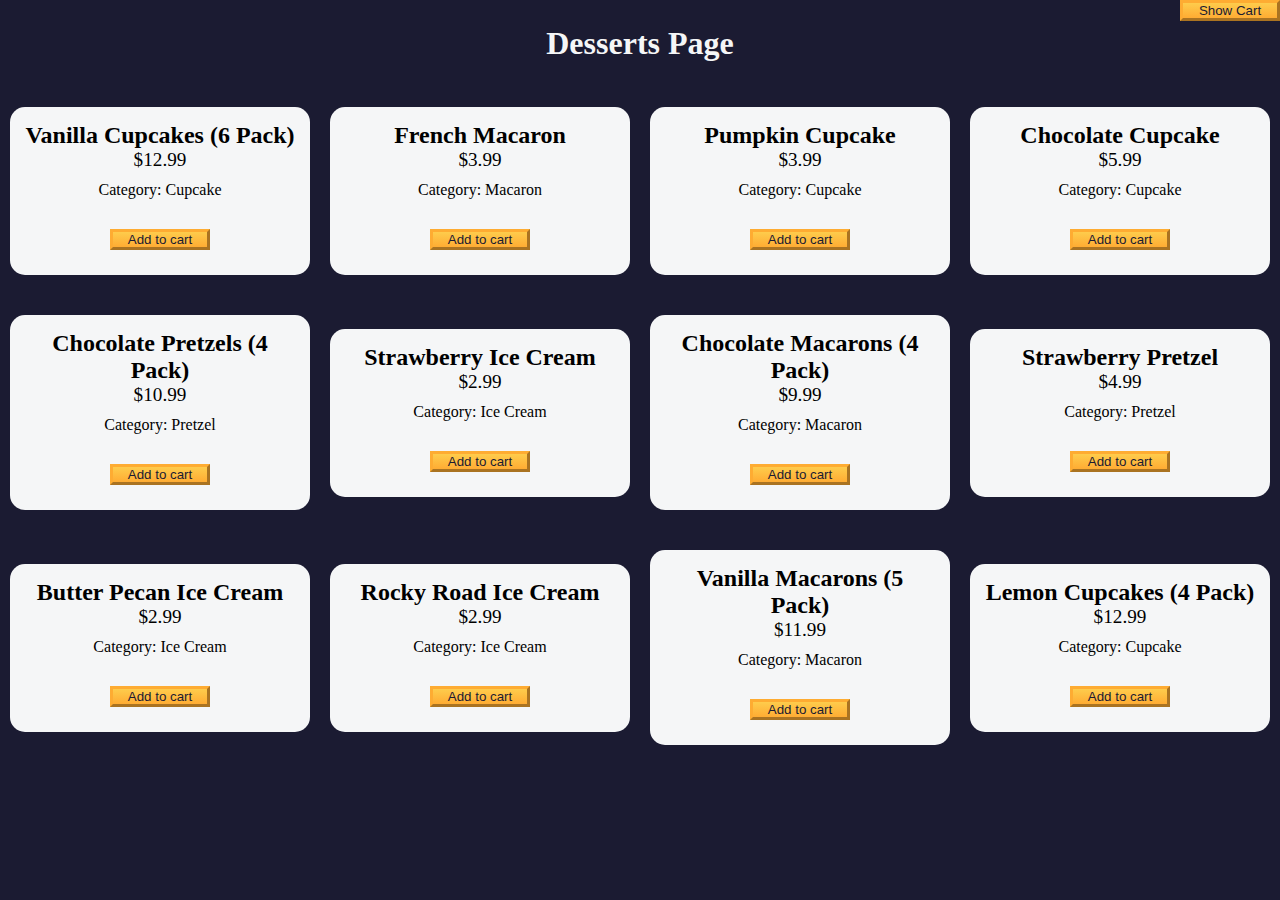
<file: Shopping Cart/index.html>
<!DOCTYPE html>
<html lang="en">
  <head>
    <meta charset="UTF-8" />
    <meta http-equiv="X-UA-Compatible" content="IE=edge" />
    <meta name="viewport" content="width=device-width, initial-scale=1.0" />
    <title>Shopping Cart</title>
    <link rel="stylesheet" href="./styles.css" />
  </head>
  <body>
    <header>
      <h1 class="title">Desserts Page</h1>
    </header>
    <main>
      <button id="cart-btn" type="button" class="btn">
        <span id="show-hide-cart">Show</span> Cart
      </button>
      <div id="cart-container">
        <button class="btn" id="clear-cart-btn">Clear Cart</button>
        <div id="products-container"></div>
        <p>Total number of items: <span id="total-items">0</span></p>
        <p>Subtotal: <span id="subtotal">$0</span></p>
        <p>Taxes: <span id="taxes">$0</span></p>
        <p>Total: <span id="total">$0</span></p>
      </div>
      <div id="dessert-card-container"></div>
    </main>
    <script src="./script.js"></script>
  </body>
</html>
</file>
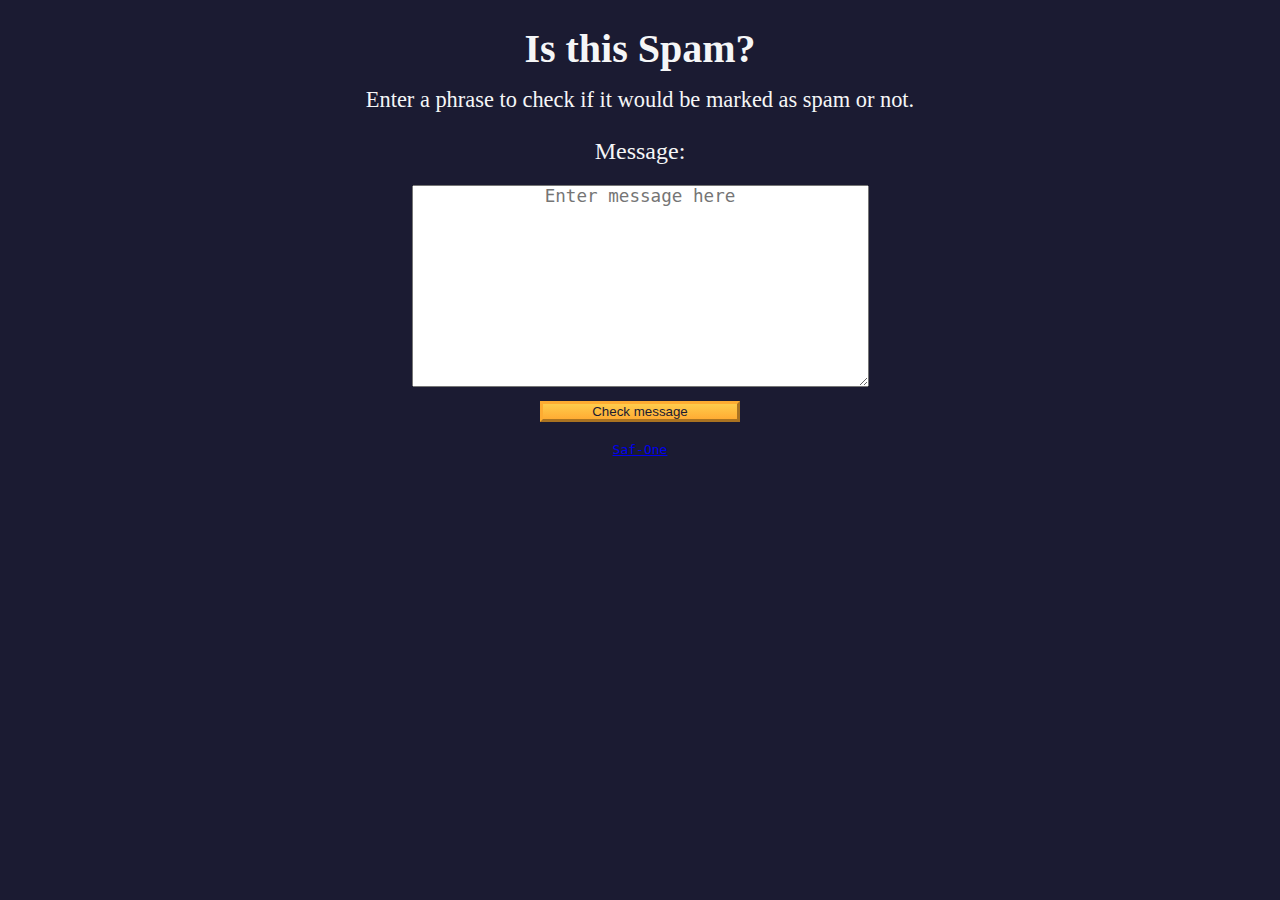
<file: Spam Checker/index.html>
<!DOCTYPE html>
<html lang="en">
  <head>
    <meta charset="UTF-8" />
    <meta name="viewport" content="width=device-width" />
    <title>Learn Regular Expressions by Building a Spam Filter</title>
    <link rel="stylesheet" href="styles.css" />
  </head>

  <body>
    <header class="main-text">
      <h1 class="title">Is this Spam?</h1>
      <p class="description">
        Enter a phrase to check if it would be marked as spam or not.
      </p>
    </header>

    <main>
      <label class="message-label" for="message-input">Message: </label>
      <textarea
        placeholder="Enter message here"
        value=""
        type="text"
        name="message"
        id="message-input"
        rows="10"
        cols="40"
      ></textarea>
      <button class="btn" id="check-message-btn" type="button">
        Check message
      </button>
      <p id="result"></p>
    </main>

    <footer class="footer" style="font-family:monospace;"><a href="github.com/Saf-One">Saf-One</footer>
    <script src="./script.js"></script>
  </body>
</html>
</file>
<file: Authors Page/styles.css>
* {
  margin: 0;
  padding: 0;
  box-sizing: border-box;
}

:root {
  --main-bg-color: #1b1b32;
  --light-grey: #f5f6f7;
  --dark-purple: #5a01a7;
  --golden-yellow: #feac32;
}

body {
  background-color: var(--main-bg-color);
  text-align: center;
}

.title {
  color: var(--light-grey);
  margin: 20px 0;
}

#author-container {
  display: flex;
  flex-wrap: wrap;
  justify-content: center;
}

.user-card {
  border-radius: 15px;
  width: 300px;
  height: 350px;
  background-color: var(--light-grey);
  margin: 20px;
}

.user-img {
  width: 150px;
  height: 150px;
  object-fit: cover;
}

.purple-divider {
  background-color: var(--dark-purple);
  width: 100%;
  height: 15px;
}

.author-name {
  margin: 10px;
}

.bio {
  margin: 20px;
}

.error-msg {
  color: var(--light-grey);
}

.btn {
  cursor: pointer;
  width: 200px;
  margin: 10px;
  color: var(--main-bg-color);
  font-size: 14px;
  background-color: var(--golden-yellow);
  background-image: linear-gradient(#fecc4c, #ffac33);
  border-color: var(--golden-yellow);
  border-width: 3px;
}
</file>
<file: Calorie Counter/styles.css>
:root {
  --light-grey: #f5f6f7;
  --dark-blue: #0a0a23;
  --fcc-blue: #1b1b32;
  --light-yellow: #fecc4c;
  --dark-yellow: #feac32;
  --light-pink: #ffadad;
  --dark-red: #850000;
  --light-green: #acd157;
}

body {
  font-family: "Lato", Helvetica, Arial, sans-serif;
  font-size: 18px;
  background-color: var(--fcc-blue);
  color: var(--light-grey);
}

h1 {
  text-align: center;
}

.container {
  width: 90%;
  max-width: 680px;
}

h1,
.container,
.output {
  margin: 20px auto;
}

label,
legend {
  font-weight: bold;
}

.input-container {
  display: flex;
  flex-direction: column;
}

button {
  cursor: pointer;
  text-decoration: none;
  background-color: var(--light-yellow);
  border: 2px solid var(--dark-yellow);
}

button,
input,
select {
  min-height: 24px;
  color: var(--dark-blue);
}

fieldset,
label,
button,
input,
select {
  margin-bottom: 10px;
}

.output {
  border: 2px solid var(--light-grey);
  padding: 10px;
  text-align: center;
}

.hide {
  display: none;
}

.output span {
  font-weight: bold;
  font-size: 1.2em;
}

.surplus {
  color: var(--light-pink);
}

.deficit {
  color: var(--light-green);
}
</file>
<file: Date Formatter/styles.css>
*,
*::before,
*::after {
  margin: 0;
  padding: 0;
  box-sizing: border-box;
}

:root {
  --dark-grey: #0a0a23;
  --white: #ffffff;
  --yellow: #f1be32;
}

body {
  color: var(--white);
  background-color: var(--dark-grey);
}

.title-container {
  margin: 10px 0;
  display: flex;
  align-items: center;
  justify-content: center;
  gap: 8px;
}

.title {
  font-size: 2.5rem;
}

.date-svg {
  width: 30px;
  height: 30px;
}

.divider {
  margin: auto;
  width: 150px;
  height: 10px;
  background-color: var(--yellow);
}

.dropdown-container {
  width: 50%;
  margin: 40px auto;
  position: relative;
}

select {
  display: block;
  margin: 20px auto 0;
  width: 100%;
  height: 50px;
  font-size: 100%;
  font-weight: bold;
  cursor: pointer;
  background-color: var(--white);
  border: none;
  color: var(--dark-grey);
  appearance: none;
  padding: 10px;
  padding-right: 38px;
  -webkit-appearance: none;
  -moz-appearance: none;
  transition: color 0.3s ease, background-color 0.3s ease,
    border-bottom-color 0.3s ease;
}

.select-icon {
  position: absolute;
  top: 4px;
  right: 4px;
  width: 30px;
  height: 36px;
  pointer-events: none;
  padding-left: 5px;
  transition: background-color 0.3s ease, border-color 0.3s ease;
}

.select-icon svg.icon {
  transition: fill 0.3s ease;
  fill: var(--dark-grey);
}

#current-date {
  font-size: 2rem;
  text-align: center;
}

@media (max-width: 375px) {
  .title {
    font-size: 2rem;
  }

  .dropdown-container {
    width: 80%;
  }

  .date-svg {
    display: none;
  }
}
</file>
<file: Decimal To Binary Converter/styles.css>
*,
*::before,
*::after {
  box-sizing: border-box;
  margin: 0;
  padding: 0;
}

:root {
  --light-grey: #f5f6f7;
  --dark-blue: #1b1b32;
  --orange: #f1be32;
}

body {
  display: flex;
  flex-direction: column;
  align-items: center;
  font-family: Menlo, Consolas, Monaco, Liberation Mono, Lucida Console,
    monospace;
  font-size: 1.125rem;
  color: var(--light-grey);
  background-color: var(--dark-blue);
  padding: 0 4px;
}

h1 {
  font-size: 2.125rem;
  text-align: center;
  margin: 20px 0;
}

h2 {
  font-size: 1.5rem;
  text-align: center;
  margin: 20px 0;
}

.input-container {
  display: flex;
  flex-direction: column;
  gap: 10px;
  justify-content: center;
  align-items: center;
  width: clamp(320px, 50vw, 460px);
  margin: 10px auto;
}

.input-container label {
  white-space: nowrap;
  word-spacing: -6px;
}

.convert-btn {
  font-size: inherit;
  font-family: inherit;
  background-color: var(--orange);
  width: 100%;
  height: 2rem;
  padding: 0 6px;
  border: none;
  border-radius: 2px;
  cursor: pointer;
}

.number-input {
  font-size: inherit;
  padding: 0.3rem;
  width: 100%;
}

.output-container {
  margin-inline: auto;
  width: clamp(320px, 50vw, 460px);
}

#result {
  display: flex;
  align-items: center;
  justify-content: center;
  font-size: 2rem;
  text-align: center;
  min-height: 80px;
  margin-block-start: 20px;
  padding: 15px;
  border: 2px solid var(--orange);
  border-radius: 2px;
}

#animation-container {
  display: flex;
  flex-direction: column-reverse;
  justify-content: end;
  gap: 1rem;
  margin-block-end: 1rem;
  min-height: 40vh;
  border: 2px dashed var(--orange);
  padding: 1rem;
}

.animation-frame {
  font-family: -apple-system, BlinkMacSystemFont, avenir next, avenir, segoe ui,
    helvetica neue, helvetica, Cantarell, Ubuntu, roboto, noto, arial,
    sans-serif;
  padding: 15px 10px;
  border: 5px solid var(--orange);
  font-size: 1.2rem;
  text-align: center;
}

@media screen and (min-width: 36em) {
  body {
    font-size: 1rem;
  }

  .input-container {
    flex-direction: row;
    width: unset;
  }

  .number-input {
    width: unset;
  }
}
</file>
<file: Dice Game/styles.css>
*,
*::before,
*::after {
  box-sizing: border-box;
  margin: 0;
  padding: 0;
}

:root {
  --dark-grey: #1b1b32;
  --light-grey: #f5f6f7;
  --black: #000;
  --white: #fff;
  --grey: #3b3b4f;
  --golden-yellow: #fecc4c;
  --yellow: #ffcc4c;
  --gold: #feac32;
  --orange: #ffac33;
  --dark-orange: #f89808;
}

body {
  background-color: var(--dark-grey);
}

header {
  color: var(--light-grey);
  text-align: center;
}

h1 {
  font-size: 2.5rem;
  margin: 25px 0;
}

.rules-container {
  display: none;
  background-color: var(--light-grey);
  color: var(--black);
  width: 50%;
  margin: 20px auto;
  height: 300px;
  border-radius: 10px;
  overflow-y: scroll;
}

.rules-container ul {
  list-style-type: none;
}

.points {
  margin-top: 15px;
}

main {
  background-color: var(--light-grey);
  padding: 20px;
  display: grid;
  grid-template-columns: repeat(auto-fit, minmax(500px, 1fr));
  gap: 1rem;
  margin: auto;
  justify-items: center;
  width: 50%;
  border-radius: 10px;
}

#dice {
  display: flex;
  justify-content: space-around;
  margin-bottom: 15px;
}

.die {
  width: 40px;
  height: 40px;
  text-align: center;
  margin-right: 15px;
  border: 4px solid var(--black);
  padding: 10px;
}

.rounds-text {
  text-align: center;
}

input[type="radio"]:disabled + label {
  color: var(--grey);
}

#score-history {
  margin-top: 15px;
  text-align: center;
  list-style-position: inside;
}

.btn {
  cursor: pointer;
  width: 200px;
  margin: 10px 0 10px 0.5rem;
  color: var(--black);
  background-color: var(--gold);
  background-image: linear-gradient(var(--golden-yellow), var(--orange));
  border-color: var(--gold);
  border-width: 3px;
}

.btn:hover:enabled {
  background-image: linear-gradient(var(--yellow), var(--dark-orange));
}

@media (max-width: 992px) {
  main {
    width: 100%;
  }
}

@media (max-width: 500px) {
  .btn {
    width: 120px;
  }
}
</file>
<file: Dragon Repeller RPG/styles.css>
body {
  background-color: #0a0a23;
}

#text {
  background-color: #0a0a23;
  color: #ffffff;
  padding: 10px;
}

#game {
  max-width: 500px;
  max-height: 400px;
  background-color: #ffffff;
  color: #ffffff;
  margin: 30px auto 0px;
  padding: 10px;
}

#controls,
#stats {
  border: 1px solid #0a0a23;
  padding: 5px;
  color: #0a0a23;
}

#monsterStats {
  display: none;
  border: 1px solid #0a0a23;
  padding: 5px;
  color: #ffffff;
  background-color: #c70d0d;
}

.stat {
  padding-right: 10px;
}

button {
  cursor: pointer;
  color: #0a0a23;
  background-color: #feac32;
  background-image: linear-gradient(#fecc4c, #ffac33);
  border: 3px solid #feac32;
}
</file>
<file: Football Team Cards/styles.css>
*,
*::before,
*::after {
  box-sizing: border-box;
  margin: 0;
  padding: 0;
}

:root {
  --dark-grey: #0a0a23;
  --light-grey: #f5f6f7;
  --white: #ffffff;
  --black: #000;
}

body {
  background-color: var(--dark-grey);
  text-align: center;
  padding: 10px;
}

.title,
.options-label,
.team-stats,
footer {
  color: var(--white);
}

.title {
  margin: 1.3rem 0;
}

.team-stats {
  display: flex;
  justify-content: space-around;
  flex-wrap: wrap;
  font-size: 1.3rem;
  margin: 1.2rem 0;
}

.options-label {
  font-size: 1.2rem;
}

.cards {
  display: flex;
  flex-wrap: wrap;
  justify-content: center;
  align-items: center;
}

.player-card {
  background-color: var(--light-grey);
  padding: 1.3rem;
  margin: 1.2rem;
  width: 300px;
  border-radius: 15px;
}

@media (max-width: 768px) {
  .team-stats {
    flex-direction: column;
  }
}
</file>
<file: Indian Phone Number Validator/styles.css>
body{
  border: 5px solid black;
  width: 40vw;
  height: 70vw;
  border-radius: 40px;
  display: flex;
  margin: auto auto;
}

.container{
  border: 5px solid black;
  width: 39vw;
  height: 69vw;
  border-radius: 40px;
  margin: auto auto;
  display: block;
  background-color:black;
}

.screen{
  border: 1px solid gray;
  width: 85%;
  margin: 2vw auto;
  border-radius: 35px;
  height: 85%;
  display: flex;
  flex-direction: column;
  align-items: center;
  background-color:aqua;
}

.screen #top {
  font-size: 4vw; 
  margin: 2vw auto;
  text-align: center;
  font-family:Helvetica;
  font-weight:bold;
}

.screen #results-div{
  font-size: 4.2vw; 
  margin: 2vw auto;
  text-align: center;
  padding: 2vw 2vw;
}

.buttons {
  display: flex;
  justify-content: space-around;
  gap: 1vw; 
}

.buttons button { 
  font-size: 1.6vw; 
  padding: 1vw 2vw; 
  border-radius: 30px;
  background-color:green;
}
#close{
  border-radius:50px;
  padding: 1vw 1.5vw;
  background-color:red;
}


#user-input{
  margin: 4vw auto;
  display:block;
  text-align:center;
  font-size:2.5vw;
  border-radius:1vw;
}

.buttons button:hover{
  cursor:pointer;
}
</file>
<file: Number Sorter/styles.css>
:root {
  --gray-00: #ffffff;
  --gray-05: #f5f6f7;
  --gray-15: #d0d0d5;
  --gray-75: #3b3b4f;
  --gray-85: #1b1b32;
  --gray-90: #0a0a23;
  --blue-50: #198eee;
  --error: #a94442;
  --danger-color: #850000;
  --danger-background: #ffadad;
}

*,
::before,
::after {
  padding: 0;
  margin: 0;
  box-sizing: border-box;
}

body {
  font-family: "Lato", Helvetica, Arial, sans-serif;
  font-size: 18px;
  background-color: var(--gray-85);
  color: var(--gray-05);
}

main {
  display: flex;
  flex-direction: column;
  align-items: center;
}

h1 {
  margin: 30px auto;
}

h2 {
  margin-bottom: 15px;
}

form {
  width: 100%;
  text-align: center;
  padding: 15px;
}

fieldset {
  border: 0 none;
  height: 100%;
  margin: auto;
  display: flex;
  justify-content: space-around;
  align-items: center;
}

fieldset div {
  display: flex;
  justify-content: center;
  align-items: center;
}

.bracket,
.comma {
  font-size: 2.3em;
}

form .comma {
  margin-left: 2px;
}

select {
  font-family: inherit;
  font-size: inherit;
  line-height: inherit;
  height: 38px;
  width: 50px;
  text-align: center;
}

button {
  cursor: pointer;
  margin-top: 15px;
  text-decoration: none;
  background-image: linear-gradient(#fecc4c, #ffac33);
  border: 3px solid #feac32;
  padding: 10px 16px;
  font-size: 23px;
  width: 100%;
}

select:focus-visible,
button:focus-visible {
  outline: 3px solid var(--blue-50);
}

.output-container {
  width: 95%;
  min-height: 55px;
  margin-top: 25px;
  border-radius: 0;
  padding: 15px;
  overflow-wrap: break-word;
  text-align: center;
}

.output-array {
  width: 100%;
  margin: auto;
  display: flex;
  align-items: center;
  justify-content: space-around;
}

.output-value {
  font-size: 2em;
}

.alert {
  background-color: var(--danger-background);
  border: 3px solid var(--danger-color);
  color: var(--danger-color);
}

@media (min-width: 550px) {
  form,
  .output-container {
    max-width: 480px;
  }

  fieldset {
    max-width: 400px;
  }

  .output-array {
    max-width: 420px;
  }
}
</file>
<file: Platformer Game/styles.css>
* {
  margin: 0;
  padding: 0;
  box-sizing: border-box;
}

:root {
  --main-bg-color: #0a0a23;
  --section-bg-color: #ffffff;
  --golden-yellow: #feac32;
}

body {
  background-color: var(--main-bg-color);
}

.start-screen {
  background-color: var(--section-bg-color);
  width: 100%;
  position: absolute;
  top: 50%;
  left: 50%;
  margin-right: -50%;
  transform: translate(-50%, -50%);
  border-radius: 30px;
  padding: 20px;
  padding-bottom: 5px;
}

.main-title {
  text-align: center;
}

.instructions {
  text-align: center;
  font-size: 1.2rem;
  margin: 15px;
  line-height: 2rem;
}

.btn {
  cursor: pointer;
  width: 100px;
  margin: 10px;
  color: #0a0a23;
  font-size: 18px;
  background-color: var(--golden-yellow);
  background-image: linear-gradient(#fecc4c, #ffac33);
  border-color: var(--golden-yellow);
  border-width: 3px;
}

.btn:hover {
  background-image: linear-gradient(#ffcc4c, #f89808);
}

.btn-container {
  display: flex;
  align-items: center;
  justify-content: center;
}

.checkpoint-screen {
  position: absolute;
  left: 0;
  right: 0;
  margin-left: auto;
  margin-right: auto;
  width: 100%;
  text-align: center;
  background-color: var(--section-bg-color);
  border-radius: 20px;
  padding: 10px;
  display: none;
}

#canvas {
  display: none;
}

@media (min-width: 768px) {
  .start-screen {
    width: 60%;
    max-width: 700px;
  }

  .checkpoint-screen {
    max-width: 300px;
  }
}
</file>
<file: Rock Paper Scissors/styles.css>
*,
*::before,
*::after {
  margin: 0;
  padding: 0;
  box-sizing: border-box;
}

:root {
  --very-dark-blue: #0a0a23;
  --white: #ffffff;
  --yellow: #f1be32;
  --golden-yellow: #feac32;
}

body {
  background-color: var(--very-dark-blue);
  text-align: center;
  color: var(--white);
}

h1 {
  margin: 15px 0 20px;
}

.btn {
  cursor: pointer;
  width: 100px;
  margin: 10px;
  color: var(--very-dark-blue);
  background-color: var(--golden-yellow);
  background-image: linear-gradient(#fecc4c, #ffac33);
  border-color: var(--golden-yellow);
  border-width: 3px;
}

.btn:hover {
  background-image: linear-gradient(#ffcc4c, #f89808);
}

.rules-container {
  padding: 10px 0;
  margin: auto;
  border-radius: 15px;
  border: 5px solid var(--yellow);
  background-color: var(--white);
  color: var(--very-dark-blue);
}

.rules-container ul {
  list-style-type: none;
}

.rules-container p {
  margin: 10px 0;
}

@media (min-width: 760px) {
  .rules-container {
    width: 60%;
  }
}

.score-container {
  display: flex;
  justify-content: space-around;
  margin: 30px 0;
  font-size: 1.2rem;
}

.score {
  font-weight: 500;
}

.results-container {
  font-size: 1.3rem;
  margin: 15px 0;
}

#winner-msg {
  margin-top: 25px;
}

#reset-game-btn {
  display: none;
  margin: 20px auto;
}
</file>
<file: Roman-Calculator/styles.css>
body{
  display:flex;
  flex-direction:column;
}

h1{
  text-align:center;
  font-weight:bold;
  font-size:50;
}
.inputArea{
  margin:30px auto;
  border:5px solid black;
  border-radius:10px;
  display:flex;
  width:300px;
  flex-direction:column;
  padding:20px;
}

.inputArea label{
  text-align:center;
  margin:20px;
  font-size:20px;
}

#number{
  width:80%;
  margin:0 auto;
}

#convert-btn{
  margin:20px auto;
  padding:5px;
  width:40%;
  border-radius:5px;
}

.outputArea{    
  margin:30px auto;
  border:5px solid green;
  border-radius:10px;
  text-align:center;
  padding:20px;
  width:300px;}

 .outputArea p{
    font-size: 25px;
    font-weight:bold;
  }

  footer p a{
    display:block;
    font-size:15px;
    font-family:monospace;
    text-align:center;
  }
</file>
<file: Shopping Cart/styles.css>
*,
*::before,
*::after {
  margin: 0;
  padding: 0;
  box-sizing: border-box;
}

:root {
  --dark-grey: #1b1b32;
  --light-grey: #f5f6f7;
  --black: #000;
  --white: #fff;
  --grey: #3b3b4f;
  --golden-yellow: #fecc4c;
  --yellow: #ffcc4c;
  --gold: #feac32;
  --orange: #ffac33;
  --dark-orange: #f89808;
}

body {
  background-color: var(--dark-grey);
}

.title {
  color: var(--light-grey);
  text-align: center;
  margin: 25px 0;
}

#dessert-card-container {
  display: flex;
  flex-direction: column;
  flex-wrap: wrap;
  align-items: center;
}

.dessert-card {
  background-color: var(--light-grey);
  padding: 15px;
  text-align: center;
  border-radius: 15px;
  margin: 20px 10px;
}

.dessert-price {
  font-size: 1.2rem;
}

.btn {
  display: block;
  cursor: pointer;
  width: 100px;
  color: var(--dark-grey);
  background-color: var(--gold);
  background-image: linear-gradient(var(--golden-yellow), var(--orange));
  border-color: var(--gold);
  border-width: 3px;
}

.btn:hover {
  background-image: linear-gradient(var(--yellow), var(--dark-orange));
}

#cart-btn {
  position: absolute;
  top: 0;
  right: 0;
}

.add-to-cart-btn {
  margin: 30px auto 10px;
}

#cart-container {
  display: none;
  position: absolute;
  top: 60px;
  right: 0;
  background-color: var(--light-grey);
  width: 200px;
  height: 400px;
  border: 8px double var(--black);
  border-radius: 15px;
  text-align: center;
  font-size: 1.2rem;
  overflow-y: scroll;
}

.product {
  margin: 25px 0;
}

.product-count {
  display: inline-block;
  margin-right: 10px;
}

.product-category {
  margin: 10px 0;
}

@media (min-width: 768px) {
  #dessert-card-container {
    flex-direction: row;
  }

  .dessert-card {
    flex: 1 0 21%;
  }

  #cart-container {
    width: 300px;
  }
}
</file>
<file: Spam Checker/styles.css>
*,
*::before,
*::after {
  box-sizing: border-box;
  margin: 0;
  padding: 0;
}

:root {
  --dark-grey: #1b1b32;
  --light-grey: #f5f6f7;
  --golden-yellow: #fecc4c;
  --yellow: #ffcc4c;
  --gold: #feac32;
  --orange: #ffac33;
  --dark-orange: #f89808;
}

body {
  background-color: var(--dark-grey);
  color: var(--light-grey);
}

body,
#message-input:placeholder-shown {
  text-align: center;
}

textarea {
  max-width: 90%;
}

.main-text {
  margin: 25px 0;
}

.title {
  font-size: 2.5rem;
}

.description {
  margin-top: 15px;
  font-size: 1.4rem;
}

.message-label {
  display: block;
  margin-bottom: 20px;
  font-size: 1.5rem;
}

#message-input:placeholder-shown,
textarea {
  font-size: 1.1rem;
}

.btn {
  display: block;
  cursor: pointer;
  width: 200px;
  margin: 10px auto;
  color: var(--dark-grey);
  background-color: var(--gold);
  background-image: linear-gradient(var(--golden-yellow), var(--orange));
  border-color: var(--gold);
  border-width: 3px;
}

.btn:hover {
  background-image: linear-gradient(var(--yellow), var(--dark-orange));
}

#result {
  font-size: 2rem;
  margin: 20px 0;
}

.footer {
  margin-top: 10px;
}
</file>
